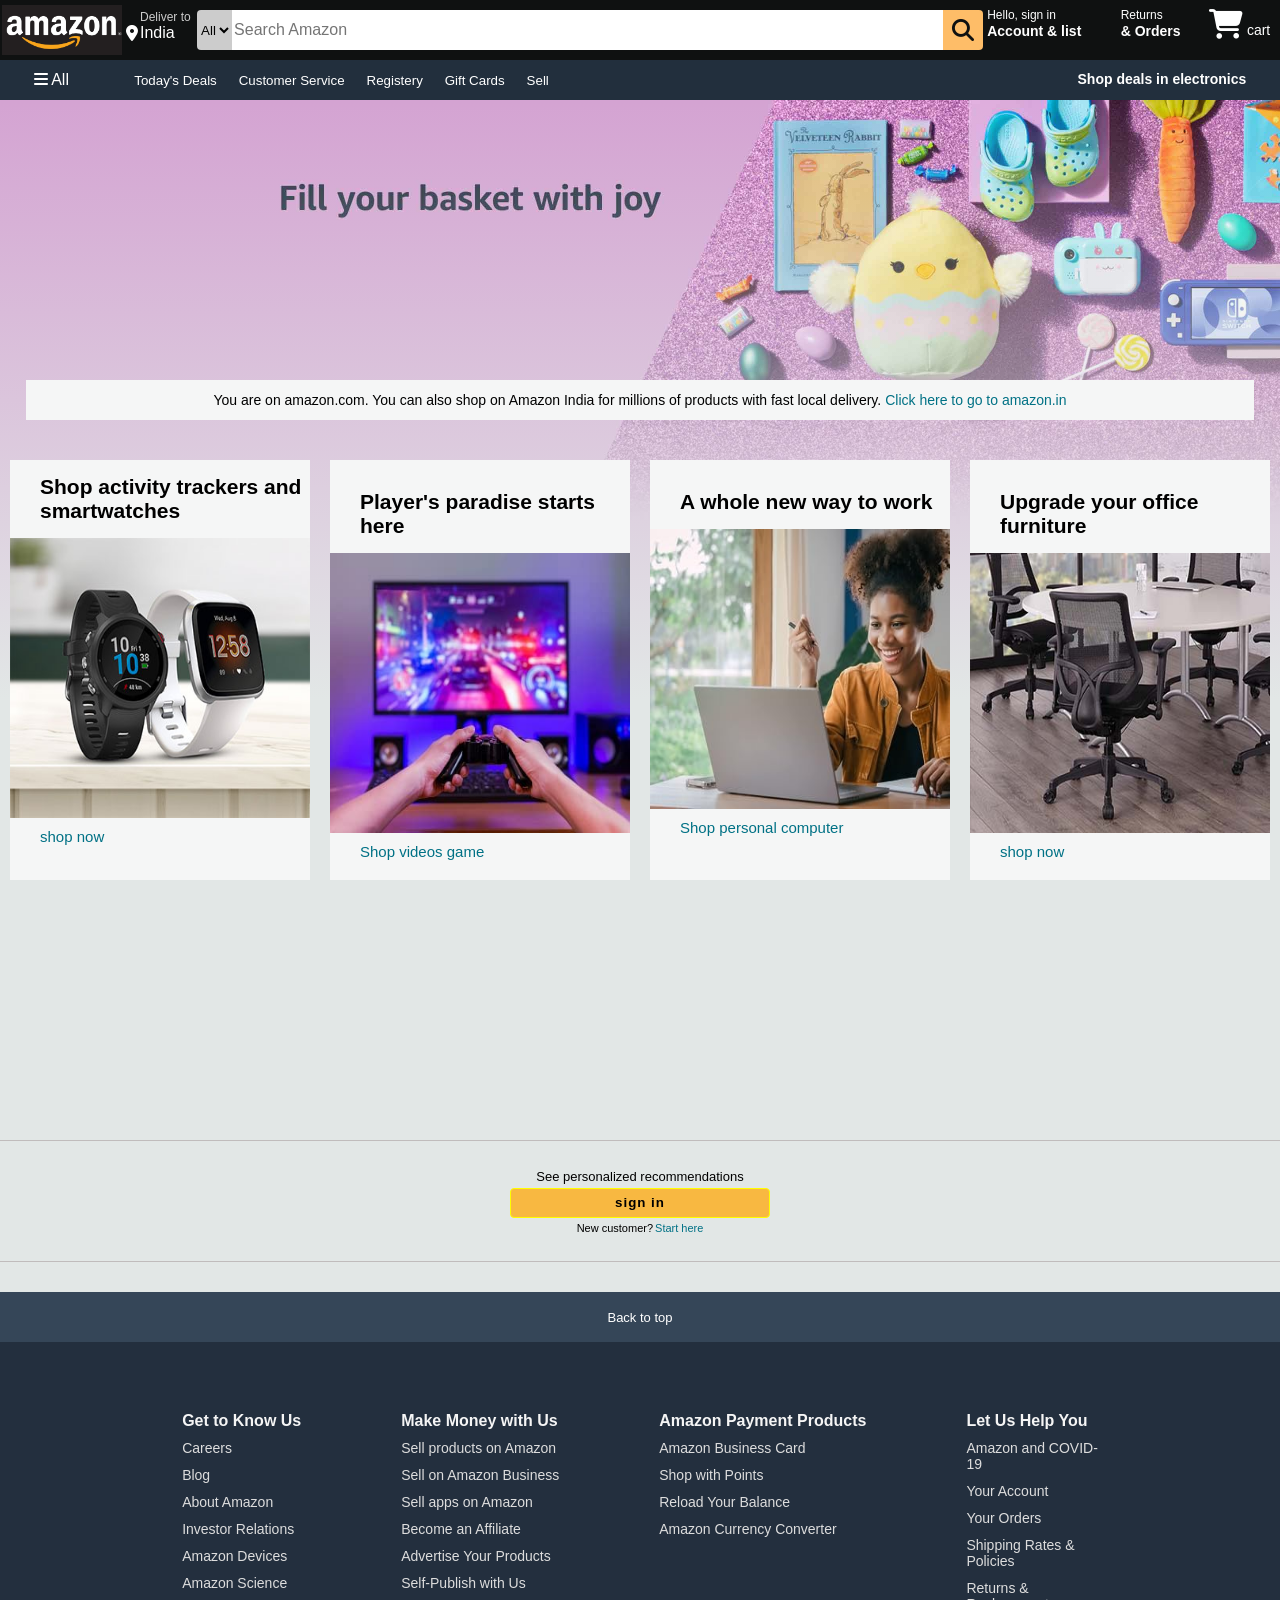
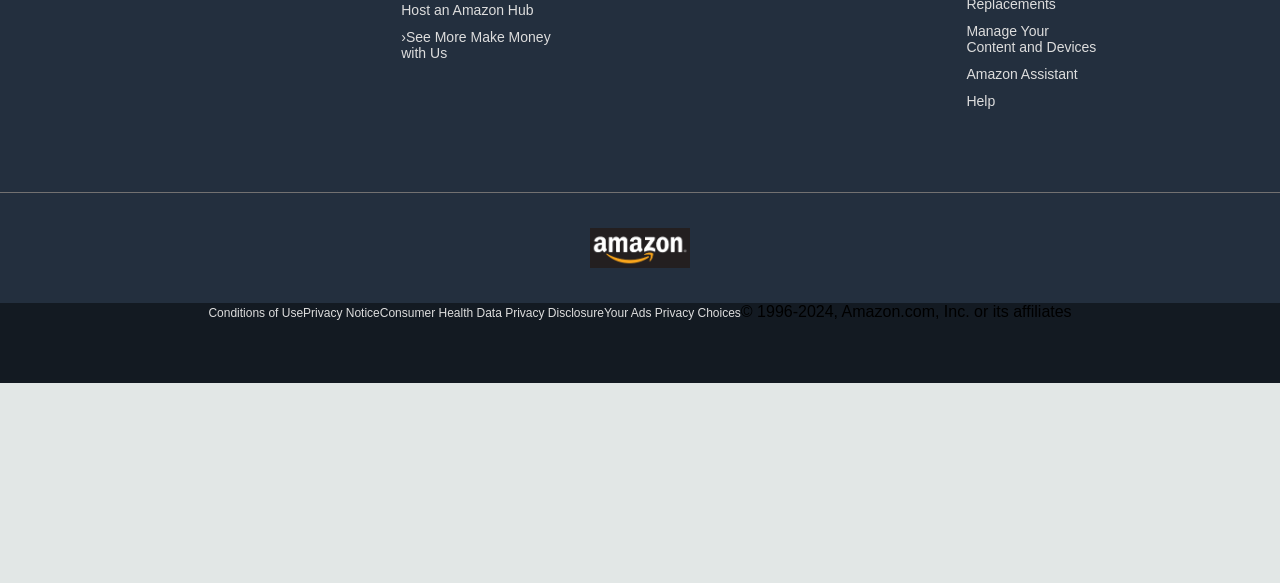
<file: flipkart-design/project.html>
<!DOCTYPE html>
<html lang="en">
<head>
    <meta charset="UTF-8">
    <meta name="viewport" content="width=device-width, initial-scale=1.0">
    <title>Amazon</title>
    <link rel="stylesheet" href="https://cdnjs.cloudflare.com/ajax/libs/font-awesome/6.5.1/css/all.min.css" integrity="sha512-DTOQO9RWCH3ppGqcWaEA1BIZOC6xxalwEsw9c2QQeAIftl+Vegovlnee1c9QX4TctnWMn13TZye+giMm8e2LwA==" crossorigin="anonymous" referrerpolicy="no-referrer" />
   <link rel="stylesheet" href="project.css">
</head>
<body>
    <header>
        <div class="navbar">
        <div class="navlogo border">
            <div class="logo"></div>
        </div>
        <div class="navaddress border2">
            <p id="tn">Deliver to</p>
            <div class="add-icon">
                <i class="fa-solid fa-location-dot"></i>
           <p id="nt">India</p>
            </div>
        </div>
        <div class="nav-search border3">
            <select class="search-select">
                <option>All</option>
            </select>
            <input class="search-input border-input" placeholder="Search Amazon">
            <div class="search-icon">
                <i class="fa-solid fa-magnifying-glass"></i>
            </div>
        </div>
        <div class="nav-signin border4">
            <p><span>Hello, sign in</span></p>
            <p class="nav-second">Account & list</p>
        </div>
        <div class="nav-order border5">
            <p><span>Returns</span></p>
            <p class="nav-third">& Orders</p>
        </div>
        <div class="nav-cart border6">
            <i class="fa-solid fa-cart-shopping"></i>
            cart
        </div>
        </div>
        <div class="panel">
            <div class="panel-all border2a">
                <i class="fa-solid fa-bars"></i>
                All
            </div>
            <div class="panel-ops">
                <button class="borderA">Today's Deals</button>
                <button class="borderB">Customer Service</button>
                <button class="borderC">Registery</button>
                <button class="borderD">Gift Cards</button>
                <button class="borderE">Sell</button>
            </div>
            <div class="panel-deals borderF">
                Shop deals in electronics
            </div>
        </div>

    </header>
    <div class="hero-section">
        <div class="white-bar">You are on amazon.com. You can also shop on Amazon India for millions of products with fast local delivery.<a href="https://www.amazon.in/?ref=aisgw_intl_stripe_in" target="_blank">Click here to go to amazon.in</a></div>
    </div>
    
    <div class="shop-item">
    <div class="shopbox1"><h2>Shop activity trackers and smartwatches</h2>
        <div class="center"><div class="box-img1">
        </div>
    </div>
    <p><a href="https://www.amazon.com/s?k=activity+trackers+and+smartwatches&_encoding=UTF8&content-id=amzn1.sym.33f8f65b-b95c-44af-8b89-e59e69e79828&pd_rd_r=7f04d259-8b41-463b-8c6e-97082ac490a9&pd_rd_w=JtSqz&pd_rd_wg=usznw&pf_rd_p=33f8f65b-b95c-44af-8b89-e59e69e79828&pf_rd_r=9AHTHA3A1P0G46VZV43N&ref=pd_gw_unk" target="_blank"> shop now</a></p>
</div>

    <div class="shopbox2"><h2>Player's paradise starts here</h2>
    <div class="center"><div class="box-img2"></div></div>
    <p><a href="https://www.amazon.com/s?k=video+gaming&_encoding=UTF8&content-id=amzn1.sym.4b335ede-a344-46a5-af28-95a1242a7034&pd_rd_r=1dd7e84d-008c-4684-b4e0-689ec1252c83&pd_rd_w=4wGNO&pd_rd_wg=fOVoz&pf_rd_p=4b335ede-a344-46a5-af28-95a1242a7034&pf_rd_r=YJK4HRS8H0N33T1WP36M&ref=pd_gw_unk" target="_blank">Shop videos game</a> </p>
    </div>
    <div class="shopbox3"><h2>A whole new way to work</h2>
    <div class="center"><div class="box-img3"></div></div>
<p><a href="https://www.amazon.com/s?k=PC+for+work&_encoding=UTF8&content-id=amzn1.sym.6fb11530-aa4d-4809-af57-61c93f9fed0b&pd_rd_r=1dd7e84d-008c-4684-b4e0-689ec1252c83&pd_rd_w=1RxT7&pd_rd_wg=fOVoz&pf_rd_p=6fb11530-aa4d-4809-af57-61c93f9fed0b&pf_rd_r=YJK4HRS8H0N33T1WP36M&ref=pd_gw_unk" target="_blank">Shop personal computer</a></p></div>
    <div class="shopbox4"><h2>Upgrade your office furniture</h2>
    <div class="center"><div class="box-img4"></div></div>
<p><a href="https://www.amazon.com/s?i=garden&srs=117030914011&bbn=1063306&rh=n%3A1055398%2Cn%3A1063306%2Cp_90%3A8308921011&s=price-desc-rank&_encoding=UTF8&content-id=amzn1.sym.664445f4-e24f-42c8-8613-1c15be2d6a54&pd_rd_r=1dd7e84d-008c-4684-b4e0-689ec1252c83&pd_rd_w=v69T6&pd_rd_wg=fOVoz&pf_rd_p=664445f4-e24f-42c8-8613-1c15be2d6a54&pf_rd_r=YJK4HRS8H0N33T1WP36M&ref=roarr_gw_1023_Furniture_OD_bf_DSCC"target=_blank>shop now</a></p></div>
</div>
<div class="signin">
    <p class="pr">See personalized recommendations</p>
    <button>sign in</button>
    <p class="new">New customer?<a href="">Start here</a></p>
</div>
<footer>
    <button class="top"><a href="http://127.0.0.1:5500/project.html">Back to top</a></button>
    <div class="foot-panel"><div class="panel-box1">
        <h2>Get to Know Us</h2>
        <p><a href="">Careers</a></p>
        <p><a href="">Blog</a></p>
        <p><a href="">About Amazon</a></p>
        <p><a href="">Investor Relations</a></p>
        <p><a href="">Amazon Devices</a></p>
        <p><a href="">Amazon Science</a></p>
    </div>
    <div class="panel-box2"><h2>	
        Make Money with Us</h2>	
        <p><a href="">Sell products on Amazon</a></p>
        <p><a href="">Sell on Amazon Business</a></p>
        <p><a href="">Sell apps on Amazon</a></p>
        <p><a href="">Become an Affiliate</a></p>
        <p><a href="">Advertise Your Products</a></p>
        <p><a href="">Self-Publish with Us</a></p>
        <p><a href="">Host an Amazon Hub</a></p>
        <p><a href="">›See More Make Money<br>with Us</a></p>
        
    </div>
       <div class="panel-box3"><h2> Amazon Payment Products</h2>
        <p><a href="">Amazon Business Card</a></p>
        <p><a href="">Shop with Points</a></p>
        <p><a href="">Reload Your Balance</a></p>
        <p><a href="">Amazon Currency Converter</a></p>
        
    </div>
    <div class="panel-box4">
        <h2>Let Us Help You</h2>
        <p><a href="">Amazon and COVID-<br>19</a></p>
        <p><a href="">Your Account</a></p>
        <p><a href="">Your Orders</a></p>
        <p><a href="">Shipping Rates &<br> Policies</a></p>
        <p><a href="">Returns & <br>Replacements</a></p>
        <p><a href="">Manage Your <br>Content and Devices</a></p>
        <p><a href="">Amazon Assistant</a></p>
        <p><a href="">Help</a></p>
    </div>
    </div>
    <div class="foot-panel2">
        <div class="foot-logo"></div>
    </div>
    <div class="copyright">
        <p><a href="">Conditions of Use</a></p>
        <p><a href="">Privacy Notice</a></p>
        <p><a href="">Consumer Health Data Privacy Disclosure</a></p>
        <p><a href="">Your Ads Privacy Choices
        </a></p>
        <p class="copy">© 1996-2024, Amazon.com, Inc. or its affiliates</p>
    </div>
</footer>
</body>
</html>
</file>
<file: flipkart-design/project.css>
*{
    margin:0;
    font-family: arial;
    border: border-box;
}
body{
    background-color:#e2e7e6;}
.navbar{
    display: flex;
    align-items: center;
    justify-content: space-evenly;
    height: 60px;
    width: 100%;
    background-color: #0f1111;
color: white;

}

.navlogo{
    height: 50px;
    width: 120px;
}

.logo{
    background-image: url("amazonlogo.png") ;
    background-size: contain;
    height: 50px;
    width: 120px;
}
.border{
    border: 2px solid transparent;
}
.border:hover{
    border: 2px solid white;
}
#tn{
    padding-top: 5px;
    color: #cccccc;
    font-size: 12px;
    margin-left: 14px;
    
}
#nt{
    color:#ffffff ;
    font: size 14px; 
    margin-left: 2px;
}
.navaddress{
    height: 50px;
    width: 70px;
}
.add-icon{
    display: flex;
    align-items: center;
    color: white;
    
}


.border2{
    border: 2px solid transparent;
}
.border2:hover{
    border: 2px solid white;
}
.nav-search{
    display: flex;
    justify-content: space-evenly;
    align-items: center;
    height: 40px;
    width: 820px;
  
}
.search-select{
    border-top-left-radius: 4px;
    border-bottom-left-radius: 4px;
    height: 40px;
    background-color: #cccccc;
    border: none;
}
.search-input{
    width: 100%;
    font-size: 1rem;
    height:38px;
    border: none;
}
.border-input:active{
    border: none;
}
.search-icon{
    background-color: #febd68;
    color: #0f1111;
    border: none;
    height: 32.5px;
    width: 45px;
    text-align: center;
padding-top:8px ;
    font-size:22px ;
    border-top-right-radius: 4px;
    border-bottom-right-radius: 4px;
}
.border3{
    border: 2px solid transparent;
}
.border3:hover{
    border: 3px solid orange;
    border-radius: 6.5px;
}
/* box4*/
.nav-signin{
    width:135px;
    height:50px;
    background-color: transparent;
    padding: op;
}
span{
    font-size :12px; 
    color: #ffffff;

}
.nav-second{
    font-size: 14px;
    color: #ffffff;
    font-weight:700;
}
.nav-order{
    width:80px;
    height:50px;
    background-color: transparent;
}
.nav-third{
    font-size: 14px;
    color: #ffffff;
    font-weight:700;
}
.border5{
    border: 2px solid transparent;
}
.border5:hover{
    border: 2px solid white;
}
.border4{
    border: 2px solid transparent;
}
.border4:hover{
    border: 2px solid white;
}
.nav-cart i{
    font-size: 30px;
}
.nav-cart{
    width:80px;
    height:50px;
    font-size: 14px;
    padding-top: 8px;
text-align: center;
}
.border6{
    border: 2px solid transparent;
}
.border6:hover{
    border: 2px solid white;
}
/*panel*/
.panel{
    color: white;
height:40px;
width: 100%;
background-color: #222f3d;
display:flex;
justify-content: space-around;
align-items: center;
}
.panel-all{
    height: 19px;
    padding: 8px 9px;
}
.panel-ops button{
    height: 39px;
    padding: 8px 9px;
    display: inline;
    background-color: transparent;
    border: none;
    color: #ffffff;
}
.panel-ops{

    width: 70%;
    font-size: 14px;
    
}
.panel-deals{
   font-size: 14px;
   font-weight: 700;
   padding: 8px 9px;
   height: 19px;
}
.border2a{
    border: 2px solid transparent;
}
.border2a:hover{
    border: 2px solid white;
}
.borderA{
    border: 2px solid transparent;
}
.borderA:hover{
    border: 2px solid white;
}
.borderB{
    border: 2px solid transparent;
}
.borderB:hover{
    border: 2px solid white;
}
.borderC{
    border: 2px solid transparent;
}
.borderC:hover{
    border: 2px solid white;
}
.borderD{
    border: 2px solid transparent;
}
.borderD:hover{
    border: 2px solid white;
}
.borderE{
    border: 2px solid transparent;
}
.borderE:hover{
    border: 2px solid white;
}
.borderF{
    border: 2px solid transparent;
}
.borderF:hover{
    border: 2px solid white;
}
/*herosection*/
.hero-section{
    display: flex; 
    background-image: 
    linear-gradient(to bottom,transparent,#e2e7e6),
    url("hero.jpg");
        height: 600px;
        width: 100%;
    background-size: cover;
    justify-content: center;
    align-items: center;
    
}
.white-bar{
    height: 40px;
    width: 96%;
    background-color: #f5f6f6;
    display: flex;
    justify-content: center;
    align-items: center;
    font-size: 14px;
}
.white-bar a{
    margin-left: 4px;
    color: #007185;
    text-decoration: none;
}
.white-bar a:hover{
    color: red;
    text-decoration: red underline;
}
/*shoparea*/
.shop-item{
    height: auto;
    width:100%;
    
    display: flex ;
    justify-content:space-evenly;
    position: relative;
    bottom: 250px;
    font-size: 14px;
    
    
}
.shopbox1{
    height: 420px;
    width: 360px;
    background-color: #f5f6f6;
    margin: 10px;
    
}

.shopbox1 h2{
    padding-top: 15px;
    margin-left: 30px;
   margin-bottom: 5px;
}
.shopbox2{
    margin: 10px;

    height: 420px;
    width: 360px;
    background-color: #f5f6f6;
}
.shopbox2 h2{
    padding-top: 30px;
    margin-left: 30px;
     margin-bottom: 5px;
}
.shopbox3{
    height: 420px;
    width: 360px;
    background-color: #f5f6f6;
    margin: 10px;

}
.shopbox3 h2{
    padding-top: 30px;
    margin-left: 30px;
     margin-bottom: 5px;
}
.shopbox4{
    height: 420px;
    width: 360px;
    background-color: #f5f6f6;
    margin: 10px;

}
.shopbox4 h2{
    padding-top: 30px;
    margin-left: 30px;
     margin-bottom: 5px;
}
.center{
    display: flex;
    justify-content: center;
    align-items: center;
    width: 100%;
   
    height:300px;
}
.box-img1{ 
    height: 280px;
    width: 300px;
    background-image: url('stopwatch.jpg');
    background-size: 300px 280px;
    background-repeat: no-repeat;
}
.shopbox1 a{
    font-size: 15px;
    margin-top: 5px;
    margin-left: 30px;
    color: #007185;
    text-decoration: none;
}
.shopbox1 a:hover{
    color:  rgb(160, 45, 45);
}
.box-img2{ 
    height: 280px;
    width: 300px;
    background-image: url('boximg2.jpg');
    background-size: 300px 280px;
    background-repeat: no-repeat;
}
.shopbox2 a{
    font-size: 15px;
    margin-top: 8px;
    margin-left: 30px;
    color: #007185;
    text-decoration: none;
}
.shopbox2 a:hover{
    color:  rgb(160, 45, 45);
}
.box-img3{ 
    height: 280px;
    width: 300px;
    background-image: url('boximg3.jpg');
    background-size: 300px 280px;
    background-repeat: no-repeat;
}
.shopbox3 a{
    font-size: 15px;
    margin-top: 8px;
    margin-left: 30px;
    color: #007185;
    text-decoration: none;
}
.shopbox3 a:hover{
    color:  rgb(160, 45, 45);
}
.box-img4{ 
    height: 280px;
    width: 300px;
    background-image: url('boximg4.jpg');
    background-size: 300px 280px;
    background-repeat: no-repeat;
}
.shopbox4 a{
    font-size: 15px;
    margin-top: 8px;
    margin-left: 30px;
    color: #007185;
    text-decoration: none;
}
.shopbox4 a:hover{
    color:  rgb(160, 45, 45);
}
.signin{
    margin-bottom: 30px;
  
    border-top: 1px solid rgb(192, 188, 188);
    border-bottom: 1px solid rgb(192, 188, 188);
    height: 120px;
    width: 100%;
    display:flex;
    justify-content: center;
    flex-direction: column;
    align-items: center;
}
.pr{
    font-size: 13px;
    margin-bottom: 4px;
}
.signin button{
    height: 30px;
    width: 260px;
    background-color:rgb(248, 184, 65);
    border: 1px solid yellow;
    border-radius: 4px;
    font-weight: 600;
    letter-spacing: 1px;
margin-bottom: 4px;
}
.new {
    font-size: 11px;
    
}
.signin a{
    padding-left: 2px;
    color: #007185;
    text-decoration: none;
}
.signin a:hover{
    color:  rgb(160, 45, 45);
}
.top{
  border: none;
    background-color: #354658;
    width: 100%;
    height: 50px;
}
.top a{
    text-decoration: none;
    color: white;
    font-size: 13px;
    
}
.top:hover{
    border: none;
    background-color:#354658;
    opacity: 0.88;
}
.foot-panel{
    width: 100%; 
    display: flex;
    height: 450px;
    justify-content:center;
    align-content: center;
    border:none ;
    background-color: #232f3e;
}
.foot-panel div{
    margin-top: 70px;
    margin-left: 50px;
    margin-right: 50px;
}
.foot-panel h2{
    margin-bottom: 10px;
    color: whitesmoke;
    font-size: 16px;
}
.foot-panel p{
    font-size:14px ;
    color: #dddddd;
    padding-bottom:11px;
}
.foot-panel p:hover{
    text-decoration: solid underline #dddddd;
    cursor: pointer;
}
.foot-panel a{
    text-decoration: none;
    color: #dddddd;
}
.foot-panel2{

 border-top: 0.1px solid rgb(114, 113, 113);
  height: 110px;
 width: 100%;
 background-color: #232f3e ;
 display: flex;
 justify-content: center;
 align-items: center;
}
.foot-logo{
    background-image: url("amazonlogo.png") ;
    background-size: contain;
    height: 40px;
    width: 100px;
}
.copyright{
    margin-bottom: 200px;
    background-color: #131a22;
    height: 80px;
    width: 100%;
    display: flex;
    justify-content:center;
}
.copyright a{
margin-top: 15px;
   
    text-decoration: none;
    color: #dddddd;
    font-size: 12px;
}
</file>
